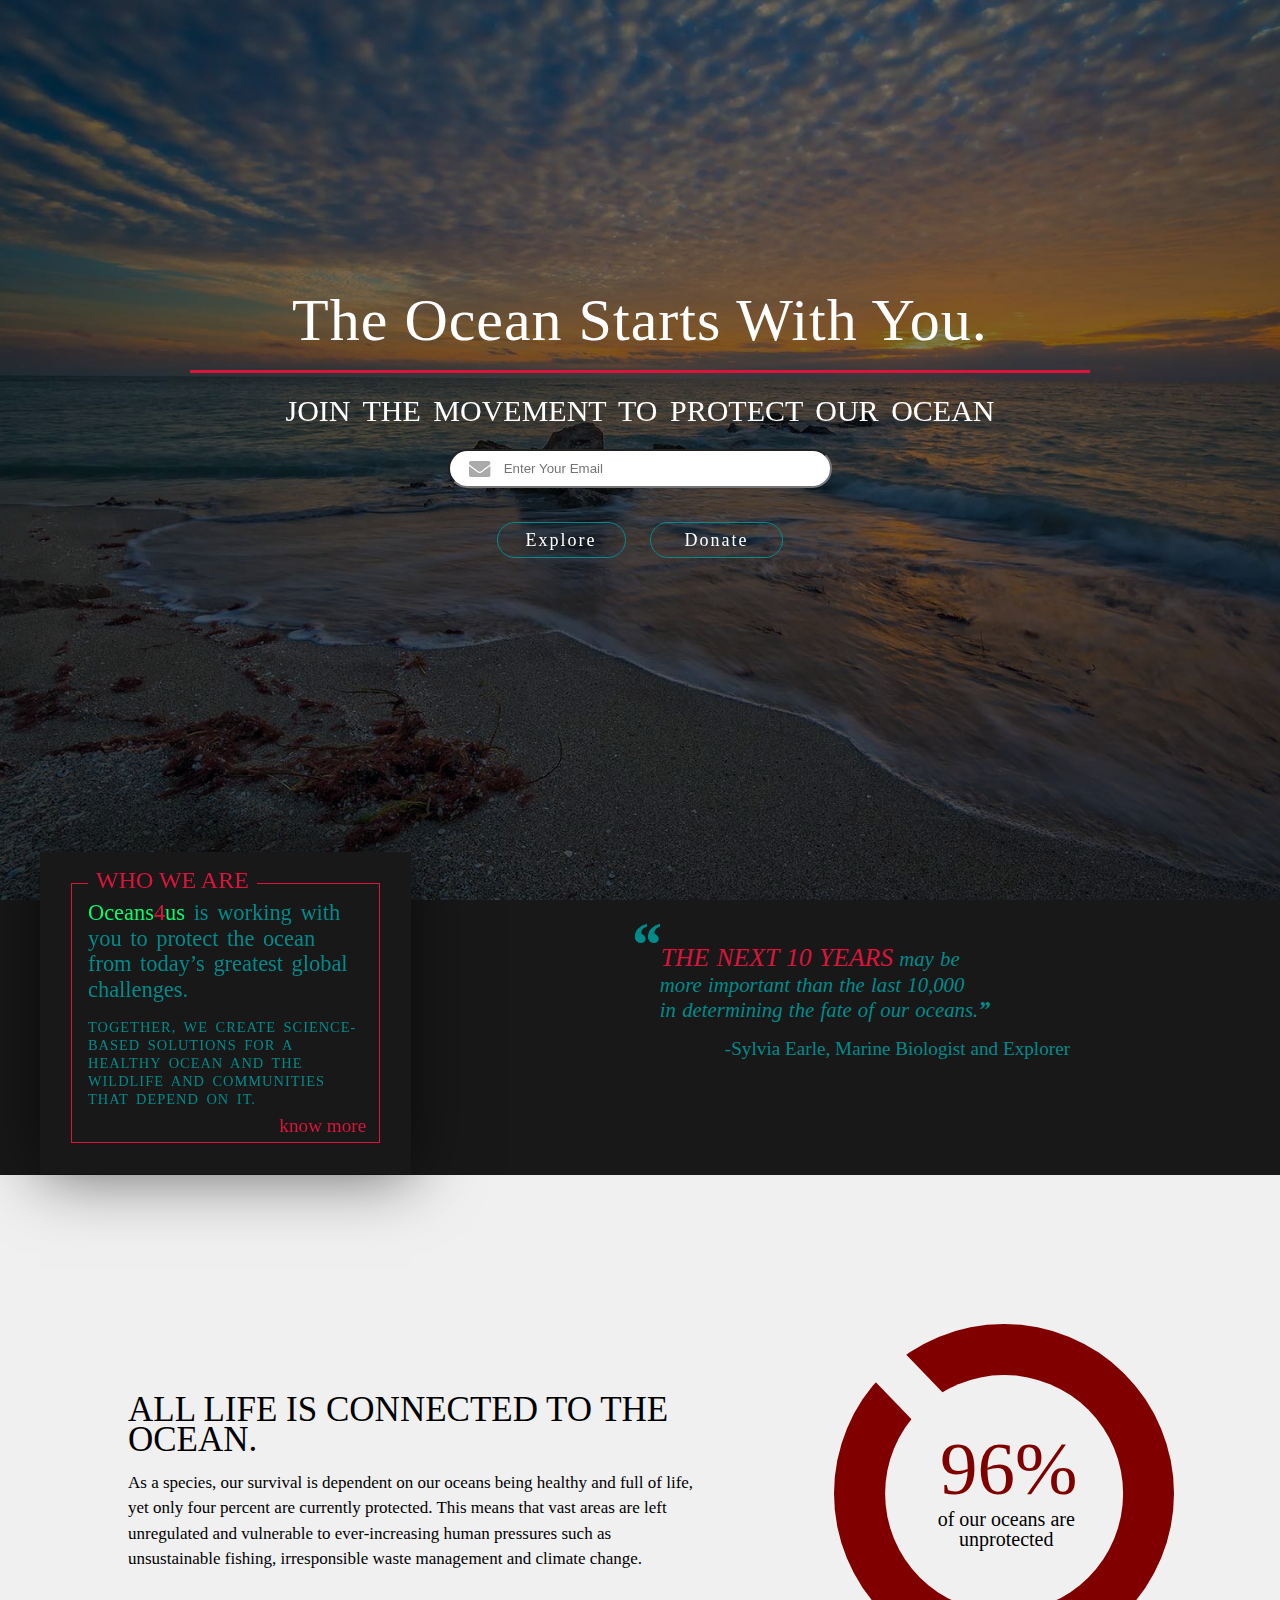
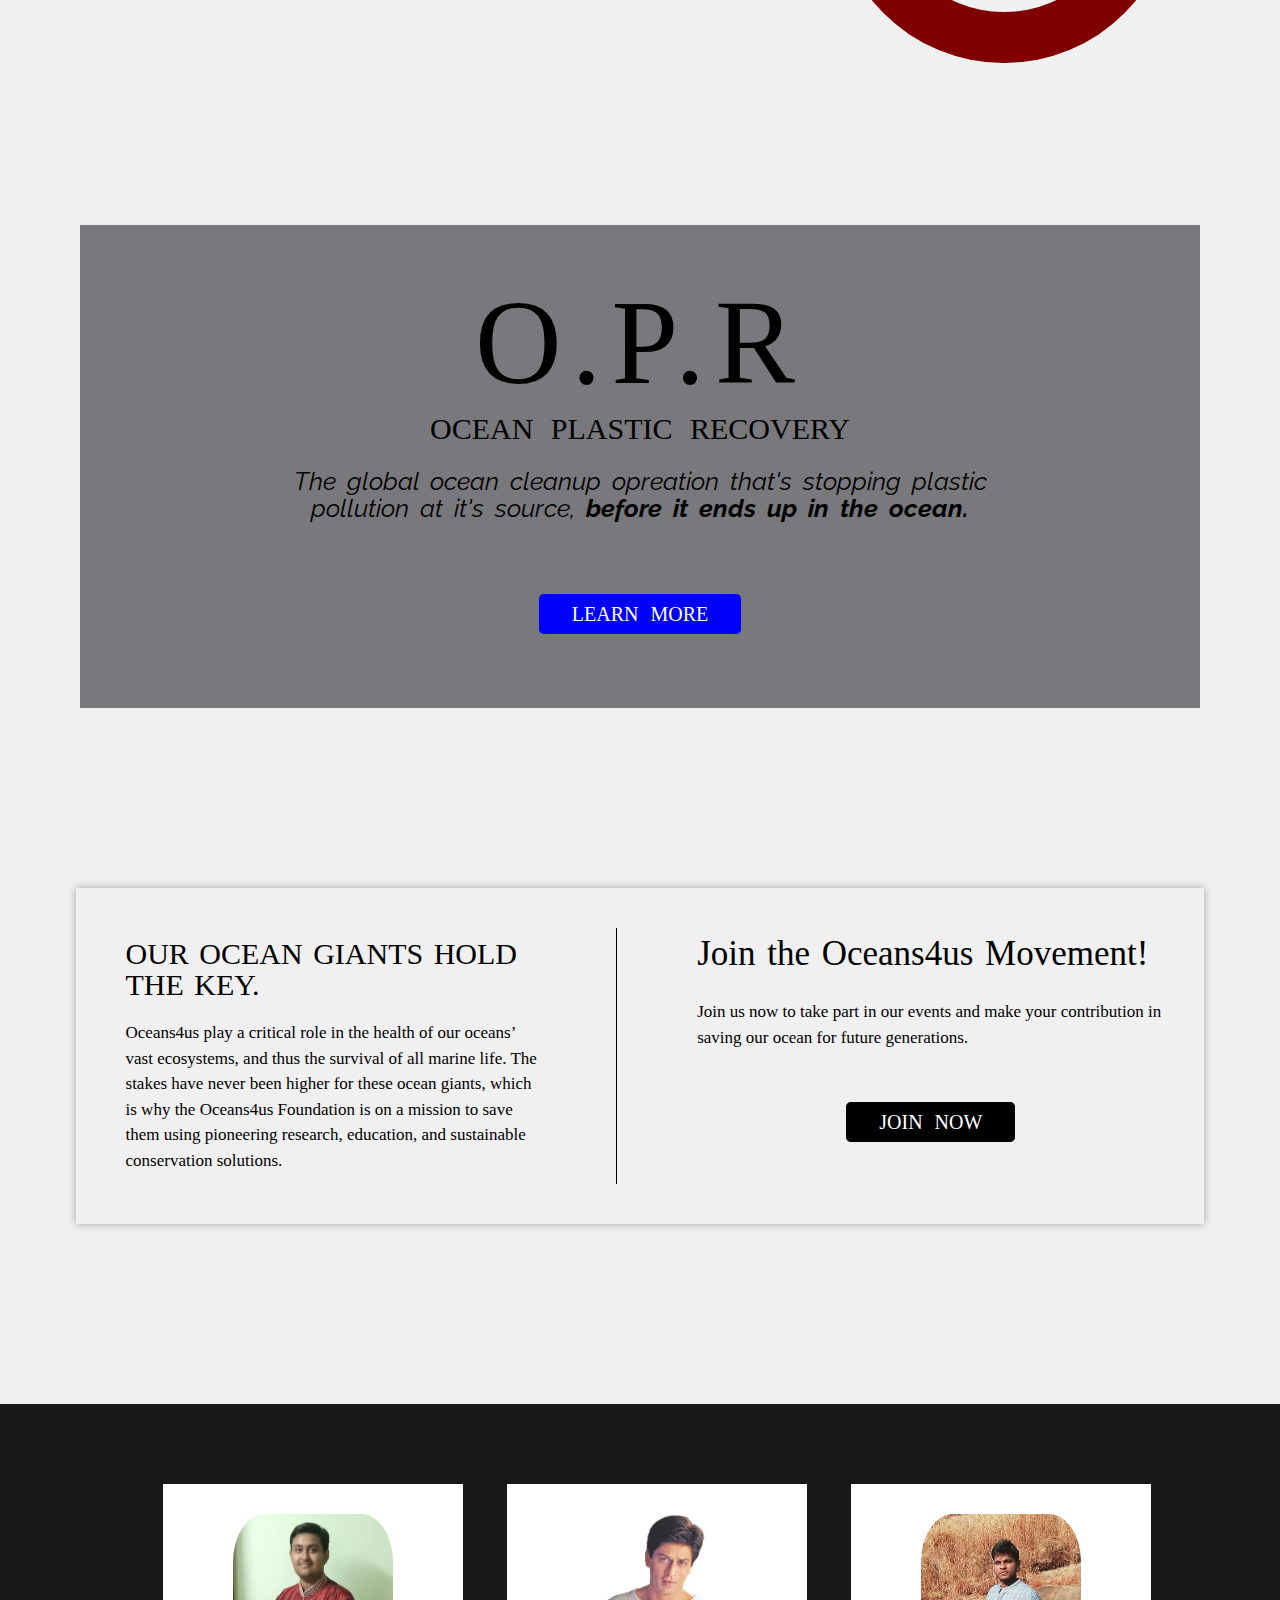
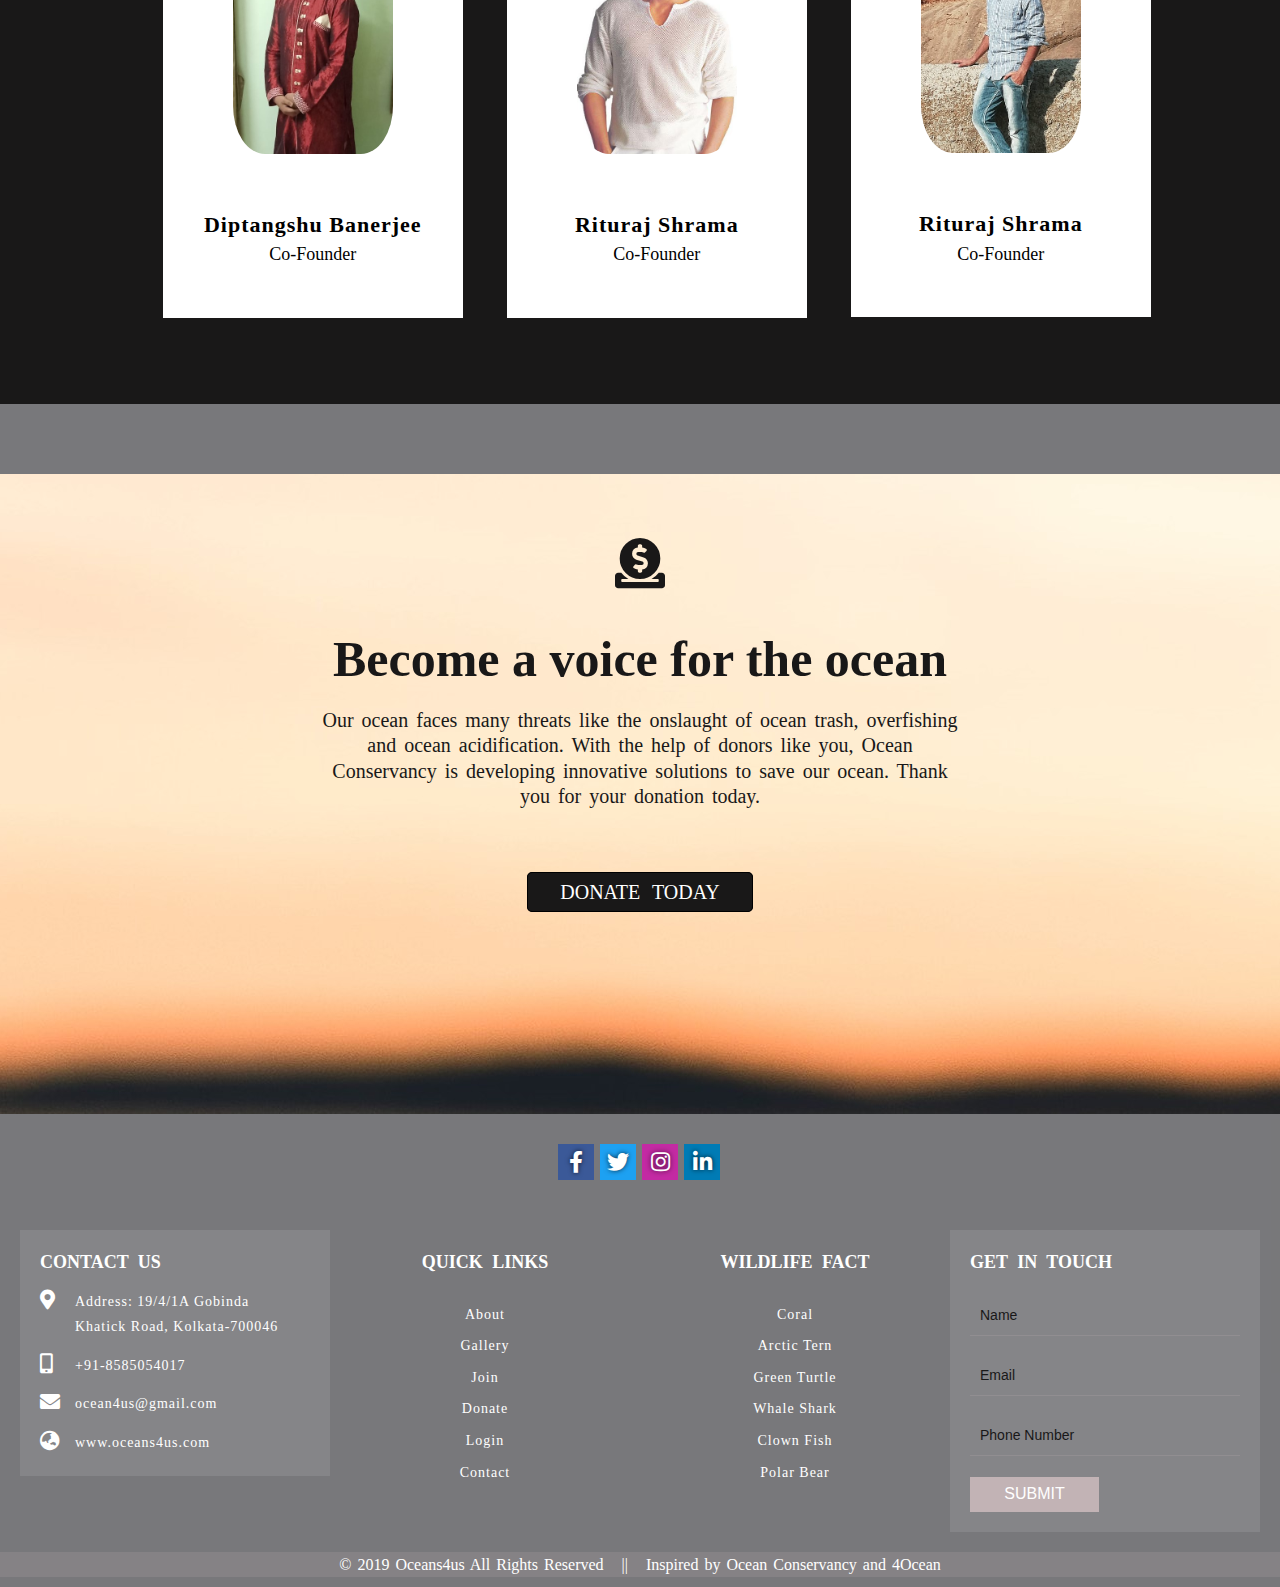
<file: index.html>
<!DOCTYPE html>
<html>
<head>
	<meta name="viewport" content="width=device-width, initial-scale=1.0">
	<meta charset="utf-8">
  <link rel="icon" type="image/png" sizes="16x16" href="image/myfavicon.png">
	<title>rajcreo.me</title>
	<link rel="stylesheet" type="text/css" href="css/style.css">
	<link href="https://maxcdn.bootstrapcdn.com/font-awesome/4.6.3/css/font-awesome.min.css" rel="stylesheet">
	<link href="https://stackpath.bootstrapcdn.com/font-awesome/4.7.0/css/font-awesome.min.css" rel="stylesheet">
	<link rel="stylesheet" href="https://cdnjs.cloudflare.com/ajax/libs/font-awesome/4.7.0/css/font-awesome.min.css">
	<link rel="stylesheet" href="https://use.fontawesome.com/releases/v5.8.2/css/all.css" >

	
  <script src="https://ajax.googleapis.com/ajax/libs/jquery/3.4.0/jquery.min.js"></script>
  <script src="https://maxcdn.bootstrapcdn.com/bootstrap/3.4.0/js/bootstrap.min.js"></script>

</head>
<body>

	
	<header class="header-container">
		<div class="header-bg">

			<nav>
				<div class="menu-icon">
				    <i class="fas fa-bars"></i>
				</div>

				<h1 class="brand"><a href="index.html">Oceans<span style="color:crimson"><b>4</b></span>us</a></h1> 

				<ul class="menu">
					<li><a href="#"><i class="fas fa-house-damage"></i>Home</a></li>
					<li><a href="#"><i class="fa fa-user"></i>About </a></li>
					<li><a href="#"><i class="fa fa-th"></i>Gallery</a></li>
          <li><a href="#"><i class="fas fa-sign-in-alt"></i>Login</a></li>
					<li><a href="#"><i class="fas fa-address-book"></i>Contact</a></li>
				</ul>
			</nav>
			
			<div class="msg">
				<p class="para1">The Ocean Starts With You.</p>
				<div class="h-line"></div>
				<p class="para2">join the movement to protect our ocean</p>
				<div class="inputWithIcon">
					<input class="email" type="email" name="Use_Eml" placeholder=" Enter Your Email " >
					<i class="fa fa-envelope fa-lg fa-fw" aria-hidden="true"></i>
				</div>
				<div class="btn">
					<a href="#Explore" class="button button1">Explore</a>
					<a href="#" class="button button2">Donate</a>
				</div>
			</div>
		</div>
	</header>


	<div class="container1" id="Explore">
		<div class="knowUs">
			<div class="aboutUs">
				<h1>who we are</h1>
				<section>
					<p class="section-top"><span class="about-banner">Oceans<span class="about-4">4</span>us</span> is working with you to protect the ocean from today’s greatest global challenges.</p>
					<p class="section-bottom">TOGETHER, WE CREATE SCIENCE-BASED SOLUTIONS FOR A HEALTHY OCEAN AND THE WILDLIFE AND COMMUNITIES THAT DEPEND ON IT.</p>
				</section>
				<a href="about.html">know more</a>
			</div>
			<div class="quote">
				<p class="quote-text"><!--<span class="in-com">"</span>--><span class="quote-head">THE NEXT 10 YEARS</span> may be<br>&nbsp&nbsp&nbsp&nbsp more important than the last 10,000<br>&nbsp&nbsp&nbsp&nbsp in determining the fate of our oceans.</p>

                <p class="quoter">-Sylvia Earle, Marine Biologist and Explorer</p>
			</div>	
		</div>	
	</div>
	
	<div class="unprot-container">
		<div class="unprot-box">
			<section class="unprot-text">
				<h1>ALL LIFE IS CONNECTED TO THE OCEAN.</h1>
				<p>As a species, our survival is dependent on our oceans being healthy and full of life, yet only four percent are currently protected. This means that vast areas are left unregulated and vulnerable to ever-increasing human pressures such as unsustainable fishing, irresponsible waste management and climate change.</p>
			</section>
			<section class="unprot-logo">
				<div class="circle">
				    <div class="square"></div>
				    <div class="in-circle">
					    <span class="circle-text">of our oceans are<br>unprotected
					    </span>
					</div>
				</div>
			</section>
		</div>
	</div>

	<div class="parallax1">
		<section class="opr">
			<div class="opr-content">
				<h1 class="opr-title">o.p.r</h1>
				<h2 class="opr-fullform">ocean plastic recovery</h2>
				<p class="opr-text">The global ocean cleanup opreation that's stopping plastic<br> pollution at it's source, <span>before it ends up in the ocean.</span></p>
				<a class="opr-button" href="https://4ocean.com/pages/ocean-plastic-recovery">learn more</a>
			</div>
		</section>
	</div>
	
	<div class="joinme-container">
		<section class="joinme-left">
			<h1 class="title">OUR OCEAN GIANTS HOLD THE KEY.</h1>
			<div class="para">Oceans4us play a critical role in the health of our oceans’ vast ecosystems, and thus the survival of all marine life. The stakes have never been higher for these ocean giants, which is why the Oceans4us Foundation is on a mission to save them using pioneering research, education, and sustainable conservation solutions.</div>
		</section>
		<section class="joinme-bw">
			<div class="v-line"></div>
		</section>
		<section class="joinme-right">
			
			<h1 class="title">Join the Oceans4us Movement!</h1>

			<div class="para">Join us now to take part in our events and make your contribution in saving our ocean for future generations.</div>
			<div class="joinme-btn">
				<a href="#" >join now</a>
			</div>
		</section>
	</div>




	<div class="profile">
    <div class="row">
      <div class="col-md-3 col-sn-6">
        <div class="our-team">

          <div class="profile-pic">
            <img src="image/dip4.jpg">
          </div>

          <div class="team-content">
            <h3 class="title">diptangshu banerjee</h3>
            <span class="post">Co-founder</span>
            <div class="bio">Andrew is an entrepreneur with a deep passion for the ocean. Having grown up on a boat in East Florida, he spent a lot of time in the water.
            </div>
          </div>

          <ul class="social">
            <li><a href="#"><i class="fab fa-facebook-f"></i></a></li>

            <li><a href="#"><i class="fab fa-twitter"></i></a></li>

            <li><a href="#"><i class="fab fa-instagram"></i></a></li>

            <li><a href="#"><i class="fab fa-linkedin-in"></i></a></li>
          </ul>
        </div>
      </div>

       <div class="col-md-3 col-sn-6">
        <div class="our-team">

          <div class="profile-pic">
            <img src="image/srk.jpg">
          </div>

          <div class="team-content">
            <h3 class="title">Rituraj Shrama</h3>
            <span class="post">Co-founder</span>
            <div class="bio">Andrew is an entrepreneur with a deep passion for the ocean. Having grown up on a boat in East Florida, he spent a lot of time in the water.
            </div>
          </div>

          <ul class="social">
            <li><a href="#"><i class="fab fa-facebook-f"></i></a></li>

            <li><a href="#"><i class="fab fa-twitter"></i></a></li>

            <li><a href="#"><i class="fab fa-instagram"></i></a></li>

            <li><a href="#"><i class="fab fa-linkedin-in"></i></a></li>
          </ul>
        </div>
      </div>

       <div class="col-md-3 col-sn-6">
        <div class="our-team">

          <div class="profile-pic">
            <img src="image/raj.jpg">
          </div>

          <div class="team-content">
            <h3 class="title">Rituraj Shrama</h3>
            <span class="post">Co-founder</span>
            <div class="bio">Andrew is an entrepreneur with a deep passion for the ocean. Having grown up on a boat in East Florida, he spent a lot of time in the water.
            </div>
          </div>

          <ul class="social">
            <li><a href="https://www.facebook.com/people/Rahul-Raj/100005559159209" target="_blank"><i class="fab fa-facebook-f"></i></a></li>

            <li><a href="https://twitter.com/rRajt2" target="_blank"><i class="fab fa-twitter"></i></a></li>

            <li><a href="https://www.instagram.com/rajcreo/?hl=en" target="_blank"><i class="fab fa-instagram"></i></a></li>

            <li><a href="https://www.linkedin.com/in/rituraj6908/" target="_blank"><i class="fab fa-linkedin-in"></i></a></li>
          </ul>
        </div>
      </div>
    </div>
  </div>


  <div class="footer-wrapper">
    <div class="footer-bg">
    <div class="top-img">
    	<div class="donate-box">
        <div class="donate-icon"><i class="fas fa-donate"></i></div>
	    	<div class="donate-title">
	    		<h1>Become a voice for the ocean</h1>
	    	</div>
	    	<div class="donate-text">
	    		<p>Our ocean faces many threats like the onslaught of ocean trash, overfishing and ocean acidification. With the help of donors like you, Ocean Conservancy is developing innovative solutions to save our ocean. Thank you for your donation today.</p>
	    	</div>
	    	<div class="donate-btn"><a href="">donate today</a></div>
    	</div>
    </div>
    <div class="container-fluid">
      <div class="footer-social-icons">
        <ul>
        <li><a href="#" target="_blank"><i class="fab fa-facebook-f"></i></a></li>
        <li><a href="#" target="_blank"><i class="fab fa-twitter"></i></a></li>
        <li><a href="#" target="_blank"><i class="fab fa-instagram"></i></a></li>
        <li><a href="#" target="_blank"><i class="fab fa-linkedin-in"></i></a></li>
        </ul>
      </div>
    
      <div class="footer-mid-part">
        <div class="row">
          <div class="col-lg-3 col-md-6 col-sm-12">
            <div class="footer-section-one">
              <div class="footer-heading"><h2>contact us</h2></div>
              <div class="footer-contact-box">
                <div class="footer-contact-icon"><i class="fas fa-map-marker-alt"></i></div>
                <div class="footer-contact-text">
                  <p><a href="https://www.google.com/maps/place/19,+Gobinda+Khatick+Rd,+Sector+1,+Tangra,+Kolkata,+West+Bengal+700046/@22.5501791,88.382938,17z/data=!3m1!4b1!4m5!3m4!1s0x3a0276925b1c5531:0xa7964d96fd9ff023!8m2!3d22.5501791!4d88.3851267" target="_blank">Address: 19/4/1A Gobinda Khatick Road, Kolkata-700046</a></p>
                </div>
                <div class="clr"></div>
              </div>

              <div class="footer-contact-box">
                <div class="footer-contact-icon"><i class="fas fa-mobile-alt"></i></div>
                <div class="footer-contact-text">
                  <p><a href="tel:+91-8585054017" target="_blank">+91-8585054017</a></p>
                </div>
                <div class="clr"></div>
              </div>

              <div class="footer-contact-box">
                <div class="footer-contact-icon"><i class="fa fa-envelope"></i></div>
                <div class="footer-contact-text">
                  <p><a href="mailto:rajcreo6908@gmail.com">ocean4us@gmail.com</a></p>
                </div>
                <div class="clr"></div>
              </div>

               <div class="footer-contact-box">
                <div class="footer-contact-icon"><i class="fas fa-globe-asia"></i></div>
                <div class="footer-contact-text">
                  <p><a href="http://www.ocean4us.com">www.oceans4us.com</a></p>
                </div>
                <div class="clr"></div>
              </div>

            </div>
          </div>

          <div class="col-lg-3 col-md-6 col-sm-12">
            <div class="footer-section-two">
              <div class="footer-heading"><h2>Quick Links</h2></div>
              <div class="footer-link">
                <ul>
                  <li><a href="#">About</a></li>
                  <li><a href="#">Gallery</a></li>
                  <li><a href="#">Join</a></li>
                  <li><a href="#">Donate</a></li>
                   <li><a href="#">Login</a></li>
                  <li><a href="#">Contact</a></li>
                </ul>
              </div>
            </div>
          </div>

          <div class="col-lg-3 col-md-6 col-sm-12">
            <div class="footer-section-two">
              <div class="footer-heading">
                <h2>Wildlife Fact</h2>
              </div>
              <div class="footer-link">
                <ul>
                  <li><a href="https://oceanconservancy.org/wildlife-factsheet/coral/" target="_blank">Coral</a></li>
                  <li><a href="https://oceanconservancy.org/wildlife-factsheet/arctic-tern/" target="_blank">Arctic Tern</a></li>
                  <li><a href="https://oceanconservancy.org/wildlife-factsheet/green-turtle/" target="_blank">Green Turtle</a></li>
                  <li><a href="https://oceanconservancy.org/wildlife-factsheet/whale-shark/" target="_blank">Whale Shark</a></li>
                  <li><a href="https://oceanconservancy.org/wildlife-factsheet/clownfish/" target="_blank">Clown Fish</a></li>
                  <li><a href="https://oceanconservancy.org/wildlife-factsheet/polar-bear/" target="_blank">Polar Bear</a></li>
                </ul>
              </div>
            </div>
          </div>

          <div class="col-lg-3 col-md-6 col-sm-12">
            <div class="footer-section-three">
              <div class="footer-heading">
                <h2>Get in Touch</h2>
              </div>
              <div class="footer-form">
                <form method="post" accept="#">
                  <div class="footer-form-box">
                    <input type="text" name="" class="footer-form-style" placeholder="Name" required="">
                  </div>
                  <div class="footer-form-box">
                    <input type="email" name="" class="footer-form-style" placeholder="Email" required="">
                  </div>
                  <div class="footer-form-box">
                    <input type="tel" name="" class="footer-form-style" placeholder="Phone Number" required="">
                  </div>
                  <div class="footer-form-box">
                    <input type="submit" name="" class="footer-form-submit-style" value="submit" required="">
                  </div>
                </form>
              </div>
            </div>
          </div>
        </div>
      </div>

      <div class="footer-bottom">
        <div class="col-lg-12 col-md-12 col-sm-12">
          <p>&copy; 2019 Oceans4us All Rights Reserved &nbsp || &nbsp  Inspired by <a href="https://oceanconservancy.org/" target="_blank">Ocean Conservancy</a> and <a href="https://4ocean.com/" target="_blank">4Ocean</a></p>
        </div>
      </div>

    </div>
    </div>
  </div>




	<script src="https://code.jquery.com/jquery-3.2.1.js"></script>
    <script src="js/burger-nav.js"></script>
    <script src="js/navshrink.js"></script>	

</body>
</html>
</file>
<file: css/style.css>
@import url('https://fonts.googleapis.com/css?family=Raleway:300,400,700,900');
@import url("https://fonts.googleapis.com/css?family=Montserrat&display=swap");


*{
 box-sizing: border-box;
 margin: 0;
 padding: 0;
 /*transition: all ease-in-out 0.5s;*/
}
html{
	height: 100%;
	/*overflow: hidden;*/
}




/*RE-DESIGNING
===================*/

body{
	background-color:rgb(240, 240, 240);
	color: black;
	font: 'Sagoe UI', Tahoma, Geneva, Verdana, sans-serif;
	line-height: 1.6em;
	overflow-x: hidden; 
	margin: 0;
	font-size: 1rem;
	overflow-y: scroll;
	overflow-x: hidden;
}
a{
	text-decoration: none;
}
ul{
	list-style: none;
}




/* HEADER CONTAINER
=====================*/

.header-container{
	background: url('../image/gulf.jpg') no-repeat center;
	background-size: cover;
	background-attachment: fixed;
	align-self: center;
	min-height: 100vh;
	min-width: 100%;
	z-index: -1;
	
}
.header-bg{
	background-color: rgba(0,0,05,0.5);
	min-height: 100vh;
	min-width: 100%;
} 




/* LOGO + BANNER
===================*/

.brand{
	position: fixed;
    float: left;
    margin: 16px 36px;
    font-weight: 1;
    font-size: 2rem;
	transform: translatex(-100rem);
	animation: slideIn .5s forwards; 
	font-family: Quicksand;
}
.brand a{
 	text-decoration: none;
 	color:white;
}
.brand a::before{
	content: url(../image/mylogo.png);
	padding-right:10px; 
}



/* NAV BAR
==============*/

nav{
	position: fixed;
    width: 100%;
    z-index: 100000;
}

nav ul{
	text-transform: uppercase;
	list-style: none;
    background: rgba(0,0,0,0);
    overflow: hidden;
    padding: 0;
    text-align: right;
    margin: 0;
    transition: 1s;
}

nav ul li{
	transform: translateX(100rem);
	animation: slideIn .5s forwards;
	display: inline-block;
    padding: 20px 10px;
}
nav ul li:nth-child(1){
	animation-delay: 0s;
}
nav ul li:nth-child(2){
	animation-delay: .2s;
}
nav ul li:nth-child(3){
	animation-delay: .4s;
}
nav ul li:nth-child(4){
	animation-delay: .6s ;
}
nav ul li:nth-child(5){
	animation-delay: .8s ;
}
nav ul li a{
	color: #fff;
	padding: 5px 0;
	margin: 0 .5rem;
	position: relative;
	letter-spacing: 2px;
	text-decoration: none;
	font-weight: 1;
}
nav ul li a:last-child{
	margin-right: 10px;
}
nav ul li a::before,
nav ul li a::after{
	content: '';
	position: absolute;
	width: 100%;
	height: 1px;
	background-color: #008B8B;
	left: 0;
	transform: scalex(0);
	transition:all .5s;
}
nav ul li a::before{
	top: 0;
	transform-origin: left;
}
nav ul li a::after{
	bottom: 0;
	transform-origin: right;
}
nav ul li a:hover::before,
nav ul li a:hover::after{
	transform: scaleX(1);
}
nav ul li a:hover{
	color:#ddd  ;
}
@keyframes slideIn{
	from{

	}
	to{
		transform: translateX(0);
	}
}


}

@keyframes navLinkFade{
	from{
		opacity: 0;
		transform: translateX(50px);
	}
	to{
		opacity: 1;
		transform: translateX(0px);
	}
}


/* TOGGLE NAVBAR
----------------------*/

.menu-icon{
    width:100%;
    background: #000;
    text-align: right;
    box-sizing: border-box;
    padding: 12.5px 24px;
    cursor: pointer;
    color: #fff;
    display: none;
}



/* SHRINK NAV
====================*/

nav.black ul{
    background: #262223;

}
nav.black ul li{
    padding: 10px 10px;
    transition: 1s;
}
nav.black .brand{
     margin: 9px 36px;
     transition: 1s;
}



/*MEDIA QUERY OF NAV
==========================*/

@media (max-width: 850px){

	.brand a{
		font-size: 25px
	}
	
	nav ul li a{
		font-size:13px;
	}
}


@media(max-width: 750px){
    .brand{
        position: fixed;
        top: 0;
        margin-top: 8px;
    }

    nav ul{
        max-height: 0px;
        background: #262223; 
        transition: 1s;
    }

    nav.black ul{
        background: #262223;
    }
    .showing{
        max-height: 25em;
    }
    nav ul li{
        box-sizing: border-box;
        width: 100%;
        padding: 24px 0;
        text-align: center;
    }
    nav ul li a{
    	font-weight:1; 
    }

    .menu-icon{
        display: block;
    }
}






/* HEADER TEXT 
-------------------*/

.msg{
	position: sticky;
	
	text-align: center;
	color: #fff;
	top: 30vh;
	bottom: 30%;
	display: flex;
	flex-direction: column;
	padding-bottom: 35px;
}
.msg .para1{
	padding-top: 25px;
	padding-bottom: 25px;
	font-size: 60px;
	font-family: garamond;
	font-weight: 10;
	letter-spacing: 1px;
	line-height: 50px
}
.h-line{
	width: 900px;
	background-color: crimson;
	height: 3px;
	align-self: center;
}
.h-line:hover{
	border: 0.5px dotted  #008B8B;
}
.msg .para2{
	padding-top: 25px;
	padding-bottom: 25px;
	font-size: 30px;
	font-family: garamond;
	font-weight: 10;
	text-transform: uppercase;
	word-spacing: 5px;
}






/* ENTER EMAIL SECTION
--------------------------*/

.email{
	width: 30%;
	padding: 10px 20px;
	padding-left: 50px;
	margin-bottom: 40px;
	box-sizing: border-box;
	-webkit-transition: 0.5s;
	transition: 0.5s;
	outline: none; 
	align-self: center; 
	border-radius: 25px;
	/*background-color: #F5F5F5;
	/*outline: none;*/
}
.email:focus {
  border: 2px solid  #008B8B;
  border-radius: 0px;
  box-shadow:0 0 40px 0 black; 
}


/* EMAIL BOOTSTRAP
---------------------*/

.inputWithIcon {
  position: relative;
}
.inputWithIcon i {
  position: absolute;
  left: 36%;
  top: 3px;
  padding: 9px 8px;
  color: #aaa;
  transition: 0.3s;
}


/*EXPLORE + DONATE BUTTON
------------------------------*/

.button{
	width: 10rem;
	align-self: center;
	font-size: 18px;
	color: #fff;
	letter-spacing: 2px;
	margin: 10px;
	margin-top: 50px;
	padding: 7px 28px;
	text-decoration: none;
	border:1px solid #008B8B;
	border-radius: 25px;
	transition: all 0.5s; 
}
.button2{
	padding: 7px 34px;
	align-content: center;
}
.button:hover{
	background-color: #008B8B;
	color: black;
}
@media(max-width: 960px){
	.msg{
		position: relative;
	}
	
	.msg .para1{
		font-size: 6vw;
		transition: all ease-in-out 0.5s;
	}
	.msg .para2{
		font-size: 3vw;
		transition: all ease-in-out 0.5s;
	}
	.msg a{
		font-size: 1.8vw;
		transition: all ease-in-out 0.5s;
	}
	.h-line{
		width: 90vw
	}
	
}

/*.parallax {
    min-height: 400px;
    background: transparent;
}*/
/*.container1{
	max-width: 960px;
	margin: 0 auto;
	background: #f9f9f9;
	font-size: 24px;
	padding: 25px;
}*/





/* WHO WE ARE + JOIN US SECTION
====================================*/

.container1{
	width: 100%;
	z-index: 1000;
	height: 30.5vh;
	background: #191818;
}
.container1 .knowUs{
	width: 82vw;
	display: flex;
	float: left;
	margin-left: 40px;
	margin-top: -3rem;
}
.container1 .knowUs .aboutUs{
	background: #191818;
	flex: 1;
	padding-right: 2rem;
	padding-left: 2rem;
	padding-bottom: 2rem;
	padding-top: 1rem;
	outline: 1px solid crimson;
	outline-offset: -2rem;
	position: relative; 
	box-shadow:0 0 4em 0 rgba(0,0,0,.6)
}
.container1 .knowUs .aboutUs h1{
	font-weight: 300;
	font-size: 1.5rem;
	margin-left: 1rem; 
	padding: 0 .5rem;
	color:crimson;
	text-transform: uppercase;
	position: absolute;
	background: #191818;

}
.container1 .knowUs .aboutUs section{
	padding: 0 1rem;
	padding-top: 1rem;
	padding-bottom: .3rem;
	color: white;
	margin-top:1rem;
	color: #008B8B;
}
.container1 .knowUs .aboutUs section .section-top{
	font-size: 1.4rem;
	font-weight: 300;
	padding-bottom: 1rem;
	word-spacing: 3px;
}
.container1 .knowUs .aboutUs section .section-top .about-banner{
	color: #00ff6c;
}
.container1 .knowUs .aboutUs section .section-top .about-4{
	color:crimson;
}
.container1 .knowUs .aboutUs section .section-bottom{
	font-size: .9rem;
	word-spacing: 3px;
	letter-spacing: 1px;
	line-height: 18px;
}
.container1 .knowUs .aboutUs a{
	color: crimson;
	float: right;
	padding-right: 10px;
	padding-left: 10px;
	font-size: 1.2rem;
	margin-bottom: .2rem;
	margin-right: 3px;
}
.container1 .knowUs .aboutUs a:hover{
	color: white;
	background: #060E15 ;
}

@media(max-width: 960px){
	.container1{
		height: 80vh;
	}
	.container1 .knowUs{
		display: block;
		align-content: center;
	}
	.container1 .knowUs .aboutUs{
	padding-right: 4rem;
	padding-left: 4rem;
	padding-bottom: 4rem;
	padding-top: 1.3rem; 
	}
	.container1 .knowUs .aboutUs h1{
		font-size:2rem;
	}
	.container1 .knowUs .aboutUs section .section-top{
		font-size:1.6rem;
	}
	.container1 .knowUs .aboutUs section .section-bottom{
		font-size:1.1rem;
	}
	.container1 .knowUs .quote .quote-head {
		font-size: 3.4vw;
	}
	.container1 .knowUs .quote .in-com{
		font-size:7vw; 
	}
	
}


@media(max-width: 750px){s
	
	.container1 .knowUs .aboutUs h1{
		font-size:4.3vw;
	}
	.container1 .knowUs .aboutUs section .section-top{
		font-size:3.4vw;
	}
	.container1 .knowUs .aboutUs section .section-bottom{
		font-size:2.4vw;
	}
}
@media(max-width: 679px){
	.container1{
		height: 88vh;
	}
}
@media(max-height: 650px){
	.container1{
		height: 95vh;
	}
}
@media(max-height: 600px){
	.container1{
		height: 100vh;
	}
}
@media(max-height: 500px){
	.container1{
		height: 105vh;
	}
}
@media(max-height: 450px){
	.container1{
		height: 120vh;
	}
}
@media(max-height: 430px){
	.container1{
		height: 150vh;
	}
}

/* QUOTE
-------------------*/

.container1 .knowUs .quote{
	color: white;
	flex: 1.5;
	padding-top: 80px;
	padding-left: 17vw;
}
.container1 .knowUs .quote .quote-text {
	font-size: 1.3rem;
	font-style: italic;
	color: #008B8B;
	word-spacing: 1px;
}
.container1 .knowUs .quote .quoter{
	padding-top: .8rem;
	padding-left: 6rem;
	font-size: 1.2rem;
	color: #008B8B;
}

.quote-head{
	color:crimson;
	font-size: 1.6rem;
}
/*.in-com{
	color: #008B8B;
	font-size: 3rem;
	font-weight: 900;
}*/
.quote-head::before{
	content: open-quote;
	font-size: 4rem;
	font-weight: 900;
	color: #008B8B;
}
.quote-text::after{
	content: close-quote;
	font-size: 1.5rem;
	font-weight: 900;
	color: #008B8B;
}




/* UNPROTECTED OCEAN CONTENT
------------------------------------*/

.unprot-container{
	height: 450px;
	width: 100%;
	align-items: center;
}
.unprot-container .unprot-box{
	margin-top: 200px;
	display: flex;
	
}
.unprot-container .unprot-box .unprot-text{
	flex: 1;
	padding: 20px;
	padding-left: 10vw;
}
.unprot-container .unprot-box .unprot-text h1{
	font-size: 35px;
	line-height: 30px;
	padding-bottom: 15px;
	font-weight: 300;
}
.unprot-container .unprot-box .unprot-text p{
	font-size: 17px;
	font-weight: 300;
}
.unprot-container .unprot-box .unprot-logo{
	flex:1;
}

.circle{
	margin-left: 120px;
	top: -15%;
    width:60%; 
    background: maroon;
    border-radius: 50%;
    position: relative;
}
.circle:after{
    content: "";
    padding-bottom: 100%;
    display: block;
}

.circle .in-circle{
    position: absolute;
    width:70%; 
    background-color:rgb(240, 240, 240);
    border-radius: 50%;
    transform: translateX(21.5%) translateY(21.5%);
}

.in-circle:after{
    content: "";
    padding-bottom: 100%;
    display: block;
    
}

.circle .square{
    width:20%;
    height:12%; 
    background-color:rgb(240, 240, 240);
    position: absolute;
    transform: rotate(46deg) translateX(90%);
}
.circle-text{
    position: absolute;
    top:25%;
    left: 21%;
    font-size: 20px;
    line-height: 20px;
    text-align: center;
}
.circle-text::before{
    content: "96%";
    display: block;
    color: maroon;
    font-size: 75px;
    line-height: 70px;
    margin-left: 5px;
    margin-bottom: 5px;
}

@media(max-width: 1160px){
	.circle-text{
	    top:23%;
	    left: 15%;
	    font-size: 17px;
	    line-height: 15px;
	    text-align: center;
	}
	.circle-text::before{
	    content: "96%";
	    font-size: 73px;
	    line-height: 76px;
	    margin-left: 5px;
	    margin-bottom: 5px;
	}
	.circle{
		top: -10%;
	}

}

@media(max-width: 960px){

	.unprot-container .unprot-box .unprot-text h1{
		font-size: 3.6vw;
	}
	.circle{
		top: 0;
	}

	.circle-text{
	    top:20%;
	    left: 12%;
	    font-size: 15px;
	    line-height: 15px;
	    text-align: center;
	}
	.circle-text::before{
	    content: "96%";
	    font-size: 70px;
	    line-height: 73px;
	    margin-left: 5px;
	    margin-bottom: 5px;
	}
	
}

@media(max-width: 860px){

	.circle-text{
	    top:17%;
	    left: 8%%;
	    font-size: 13px;
	    line-height: 13px;
	    text-align: center;
	}
	.circle-text::before{
	    content: "96%";
	    font-size: 60px;
	    line-height: 62px;
	    margin-left: 5px;
	    margin-bottom: 5px;
	}
	.circle{
		top: 5%;
	}
}

@media(max-width: 760px){
	.unprot-container .unprot-box{
		display: block;
	}
	.circle{
		display: none;
	}
}

/* OPR SECTION
===================*/

.parallax1{
	background: url('../image/floatplastic.png') no-repeat center;
	background-size: cover;
	background-attachment: fixed;
	z-index: 10000000000;
	margin: 0 80px;
	align-self: center;
}
.parallax1 .opr{
	background: rgba(0,0,10,0.5);
	min-height: 100%;
}
.opr .opr-content{
	text-align: center;
	padding-bottom: 5rem;
	padding-top: 3rem
}
.opr-content .opr-title{
	font-size: 120px;
	text-align: center;
	text-transform: uppercase;
	letter-spacing: 10px;
	line-height: 140px;
	font-weight: 5;
	color: black;
}
.opr-content .opr-fullform{
	font-size: 30px;
	font-weight: 5;
	text-align:  center;
	text-transform: uppercase;
	padding-bottom: 1.5rem;
	word-spacing: 10px;
	line-height: 31px;
	color:black;
}

.opr-content .opr-text{
	font-size: 25px;
	word-spacing: 5px;
	font-family: 'Raleway';
	text-align: center;
	font-style: italic;
	padding-bottom: 5rem;
	line-height: 27px;
	color: black;
	font-weight: 400;
}
.opr-content .opr-text span{
	font-weight: 700;
	color: black; 
}
.opr-content .opr-button{
	font-size: 20px;
	border:1px solid blue;
	padding: 0.5rem 2rem;
	text-transform: uppercase;
	border-radius: 5px;
	word-spacing: 7px;
	background: blue;
	font-weight: 300;
}
.opr-content a{
	text-decoration: none;
	color: white;
}
.opr-button:hover{
	background: white;
	border-color: white;
}
.opr-content a:hover{
	color: blue;
}

@media(max-width: 580px){
	.parallax1{
		margin-top: 10vh;
	}
	.opr-content h1{
		font-size: 15vw;
	}
}




/*.parallaxWithcss{
	background: url('../image/gulf.jpg') no-repeat center;
	background-size: cover;
	background-attachment: fixed;
	height: 500px;
	z-index: 1000;
	margin-top: 200px;
}
img{
	max-width: 100%;
	height: auto;
}
.header{
	position: absolute;
	left: 0;
	right: 0;
	color:#ddd;
}*/





/*JOIN US CONTAINER
------------------------*/


.joinme-container{
	display: inline-flex;
	margin: 20vh 5.9vw;
	box-shadow:0 0 .5em 0 rgba(0,0,0,.3);
	background: rgb(240, 240, 240);
}
.joinme-container:hover{
	box-shadow:0 0 .5em 0 rgba(0,0,0,.5);
}
.joinme-container .joinme-left{
	flex: .9;
	padding: 50px;
}
.joinme-container .joinme-bw{
	flex: .01;
	text-align: center;
	/*background: red;
*/}
.joinme-container .joinme-right{
	flex: 1;
	padding: 40px;
	padding-top: 50px;
	margin-left: 20px

}
.joinme-container .joinme-bw .v-line{
	height: 16rem;
	width: 1px;
	background: black;
	margin: 40px 20px;
}
.joinme-container .joinme-left .title{
	margin-bottom: 20px;
	font-size: 30px;
	line-height: 31px;
	font-weight: 300;
	word-spacing: 3px;
}
.joinme-container .joinme-left .para{
	font-size: 17px;
}

.joinme-container .joinme-right .title{
	margin-bottom: 30px;
	font-size: 35px;
	line-height: 31px;
	font-weight: 300;
	word-spacing: 3px;
	
}
.joinme-container .joinme-right .para{
	font-size: 17px;
	margin-bottom: 60px;
}
.joinme-container .joinme-right .joinme-btn{
	text-align: center;
}
.joinme-container .joinme-right a{
 	font-size: 20px;
	border:1px solid black;
	padding: .5rem 2rem;
	text-transform: uppercase;
	border-radius: 5px;
	word-spacing: 7px;
	background: black;
	font-weight: 300; 
	margin-top: 60px;
	color:white;
	text-align: center;
}
.joinme-container .joinme-right a:hover{
	color: #ddd;
	background: #02151E;
	box-shadow:0 0 .3em 0 rgba(0,0,0,1);
}


@media(max-width: 1260px){
	.joinme-container .joinme-bw .v-line{
		height: 18rem;
	}
}
@media(max-width: 960px){
	.joinme-container{
		display: block;
	}
	.joinme-container .joinme-bw .v-line{
		height: 1px;
		width: 78vw;
		margin: 0 37px;
	}
}






/* PROFILE
==============================
===============================*/

.profile{
	width: 100%;
	background: #191818;
	height: 600px;
}

.profile .row{
	display: flex;
	margin: 0 11vw;
}

.our-team{
	margin: 80px 22px;
    padding: 30px 0 40px;
    background: white;
    text-align: center;
    overflow: hidden;
    position: relative;
    width: 300px;
    height: auto;
}
.our-team:hover{
    height: 433px;
}

.our-team .profile-pic{
    display: inline-block;
    width: 160px;
    height: auto;
    margin-bottom: 50px;
    z-index: 1;
}

.our-team .profile-pic::before{
    content: "";
    width: 100%;
    background: #191818;
    position: absolute;
    box-shadow: 135%;
    right: 0;
    left: 0;
    transform: scale(3);
    transition: all 0.3s linear 0s;
}

.our-team:hover .profile-pic::before{
    height: 10%;
}

.our-team .profile-pic::after{
    content: "";
    width: 100%;
    height: 100%;
    background:#191818;
    position: absolute;
    top: 0;
    left: 0;
    z-index: -1; 
}
.our-team .profile-pic img{
    width: 100%;
    height: auto;
    border-radius: 20%;
    transform: scale(1);
    transition: all 0.9s ease 0s;
    object-fit:contain;
}
.our-team:hover img{
    box-shadow: 0 0 0 10px #f7f5ec;
    transform: scale(0.7);
    width: 100%;
    height: auto;
    border-radius: 20%;
    transform-origin: 50% 0;
    object-fit:contain;
}
.our-team .team-content{
   margin-bottom: 10px;
}
.our-team:hover .team-content{
    transform: translateY(-60%);
    transition: all 0.9s ease 0s;
}
.our-team .title{
    font-size: 22px;
    font-weight: 700;
    color: black;
    letter-spacing: 1px;
    text-transform: capitalize;
    margin-bottom: 5px;
}
.our-team .post{
     color: black;
     text-transform: capitalize;
     display: block;
     font-size: 18px;
}

.our-team .bio{
    margin: 15px;
    text-align: left;
    display: none;
}
.our-team:hover .bio{
    display: block;
}

.our-team .social{
    width: 100%;
    padding: 0;
    margin: 0;
    background: #191818;
    position: absolute;
    bottom: -100px;
    left: 0;
    transition: all 0.9s ease 0s;
}


.our-team:hover .social{
    bottom: 0;   
}
.our-team .social li{
    display: inline-block;
}
.our-team .social li a{
    display: block;
    padding: 5px 10px;
    font-size: 17px;
    color: white;
    transition: all 0.5s ease 0s;
}
.our-team .social li a:hover{
    color: #191818;
    background: white;
    text-decoration: none;
}






/*DONATE
==============================================
=============================================*/

.donate-box{
	text-align: center;
	margin: 5% 25%;
}
.donate-icon{
	margin-bottom: 50px;
}
.donate-icon i{
	font-size: 50px;
	color: #191818;
}
.donate-box .donate-title{
	font-size: 25px;
    line-height: 38px;
    margin-bottom: 30px;
    color: #191818;
}
.donate-box .donate-text {
	font-size:20px;
	word-spacing: 3px; 
	color: #191818;
}
.donate-box .donate-btn{
	margin: 70px 0px;
}
.donate-box .donate-btn a{
	font-size: 20px;
	border:1px solid black;
	padding: .5rem 2rem;
	text-transform: uppercase;
	border-radius: 5px;
	word-spacing: 7px;
	background: #191818;
	font-weight: 300; 
	margin-top: 60px;
	color:white;
	text-align: center;
}

.donate-box .donate-btn a:hover{
	color: #ddd;
	background: black;
	box-shadow:0 0 .5em 0 rgba(0,0,0,.5);
}










/*FOOTER
==========================================
=======================================*/



.clr{
	clear: both;
}

.footer-wrapper{
    width: 100%;
    height: auto;
    min-height:300px;
    margin: auto; 
    background-image: url(../image/backlit.jpg);
    background-position: top;
    background-repeat: no-repeat;
    background-attachment: fixed;
    background-size: cover;
    overflow: hidden;
    bottom: 0px;
    object-fit: contain;
}
.footer-bg{
    min-height:300px;
    width: 100%;
    height: auto;
    background-color: rgba(0,0,05,0.5);
    background-size: cover;
    padding-top:70px;
    overflow: hidden;
}

.top-img{
    background: url(../image/backlit1.jpg);
    top: -10%;
    left: 0px;
    width: 100%;
    height: 640px;
    background-size: cover
    background-repeat: no-repeat;
    background-position: bottom;
    overflow: hidden;
}



.footer-social-icons{
    width: 100%;
    height: auto;
    margin: auto;
    padding-top: 30px;
}
.footer-social-icons ul{
    margin: 0px;
    padding: 0px;
    text-align: center;
}
.footer-social-icons ul li{
    display: inline-block;
    margin-right: 2px;
    width: 36px;
    height: 36px;
    text-align:center; 
}
.footer-social-icons ul li a{
    color: #fff;
    display:block;
    font-size: 22px;
    text-shadow: 0px 0px 5px rgba(0,0,0,0.75);
}
.footer-social-icons ul li a i{
    line-height: 36px;
}
.footer-social-icons ul li:nth-child(1){
    background: #3b5998;
}
.footer-social-icons ul li:nth-child(2){
    background: #1da1f2;
}
.footer-social-icons ul li:nth-child(3){
    background: #c32aa3;
}
.footer-social-icons ul li:nth-child(4){
    background: #007bb5;
}

.footer-social-icons ul li:nth-child(1) a:hover{
    color: #3b5998;
    background: white;
}
.footer-social-icons ul li:nth-child(2) a:hover{
    color: #1da1f2;
    background: white;
}
.footer-social-icons ul li:nth-child(3) a:hover{
    color: #c32aa3;
    background: white;
}
.footer-social-icons ul li:nth-child(4) a:hover{
    color: #007bb5;
    background: white;
}

.footer-mid-part{
    width: 100%;
    height: auto;
}
.row{
    display: flex;
    margin: 20px;
    margin-top: 50px;
}

.col-lg-3{
    flex: 1;
}

.footer-section-one{
    width: 100%;
    height: auto;
    margin: auto;
    padding: 20px 20px;
    background: rgba(255,255,255,0.1);
}
.footer-section-two{
    width: 100%;
    height: auto;
    margin: auto;
    padding: 20px 20px;
}

.footer-section-three{
    width: 100%;
    height: auto;
    margin: auto;
    padding: 20px 20px;
    background: rgba(255,255,255,0.1);
}

.footer-heading{
    width: 100%;
    height: auto;
    margin: auto;
    word-spacing: 5px;
}
.footer-heading h2{
    font-size: 18px;
    text-align: left;
    color: #fff;
    text-transform: uppercase;
    margin: 0px;
}
.footer-contact-box{
    width: 100%;
    height: auto;
    margin: auto;
    margin-top: 13px; 
}
.footer-contact-icon{
    width: 25px;
    height: 25px;
    float: left;
}
.footer-contact-icon i{
    color: #fff;
    font-size: 20px;
}
.footer-contact-box:hover .footer-contact-icon i{
    color: maroon;
}

.footer-contact-text{
    width: 85%;
    height: auto;
    float: left;
    margin-left:  10px;
    cursor: pointer;
}

.footer-contact-text p{
    font-size: 14px;
    text-align: left;
    color: #fff;
    letter-spacing: 1px;
}
.footer-contact-text p a{
    font-size: 14px;
    text-align: left;
    color: #fff;
    text-decoration: none;
}
.footer-contact-box:hover .footer-contact-text p a{
    color: maroon;
}

.footer-link{
    width: 100%;
    height: auto;
    margin: auto;
    margin-top: 20px;
}
.footer-link ul{
    margin: 0;
    padding: 0;
}
.footer-link ul li{
    list-style-type: none;
    text-align: center;
    padding-top: 5px;
    text-transform: capitalize;
    letter-spacing: 1px;
}
.footer-link ul li a{
    font-size: 14px;
    color: #fff;
    text-decoration: none;
}
.footer-link ul li a:hover{
    color: maroon;
}
.footer-section-two .footer-heading h2{
    text-align:center;
}

.footer-form{
    width: 100%;
    height: auto;
    margin: auto;
    margin-top: 20px;
}
.footer-form-box{
    width: 100%;
    height: auto;
    margin: auto;
    margin-top: 20px; 
}
.footer-form-style{
    width: 100%;
    height: 40px;
    border-left: none;
    border-right: none;
    border-top: none;
    border-bottom: 1px solid rgba(255,225,225,.1);
    background: transparent;
    font-size: 14px;
    text-align: left;
    padding: 0px 10px;
    color: #fff;
}
.footer-form input:focus,
select:focus,
textarea:focus,
button:focus {
    outline: none;
}
.footer-form input::placeholder{
    color: #191818;
}
.footer-form-submit-style{
    width: 129px;
    height: 35px;
    font-size: 16px;
    text-align: center;
    color: #fff;
    text-transform: uppercase;
    background: rgba(255,225,225,.5);
    border: none;
    margin-top: 1px;
}
.footer-form-submit-style:active{
    background: maroon; 
}
.footer-form-submit-style:hover{
	box-shadow:0 0 .5em 0 rgba(0,0,0,.5);
}
.footer-bottom{
    width: 100%;
    height: auto;
    margin: auto;
    margin-top: 10px;
    margin-bottom: 10px;
    background: rgba(255,225,225,.1); 
}
.footer-bottom{
    font-size: 16px;
    text-align: center;
    color: #fff;
    word-spacing: 2px;
}
.footer-bottom a{
	color: white;
}
.footer-bottom a:hover{
	color: maroon;
}



/*FOOTER MEDIA QUERY
=========================================
=========================================*/

@media(max-width: 650px){
	.row{
		display: block;
	}
}
</file>
